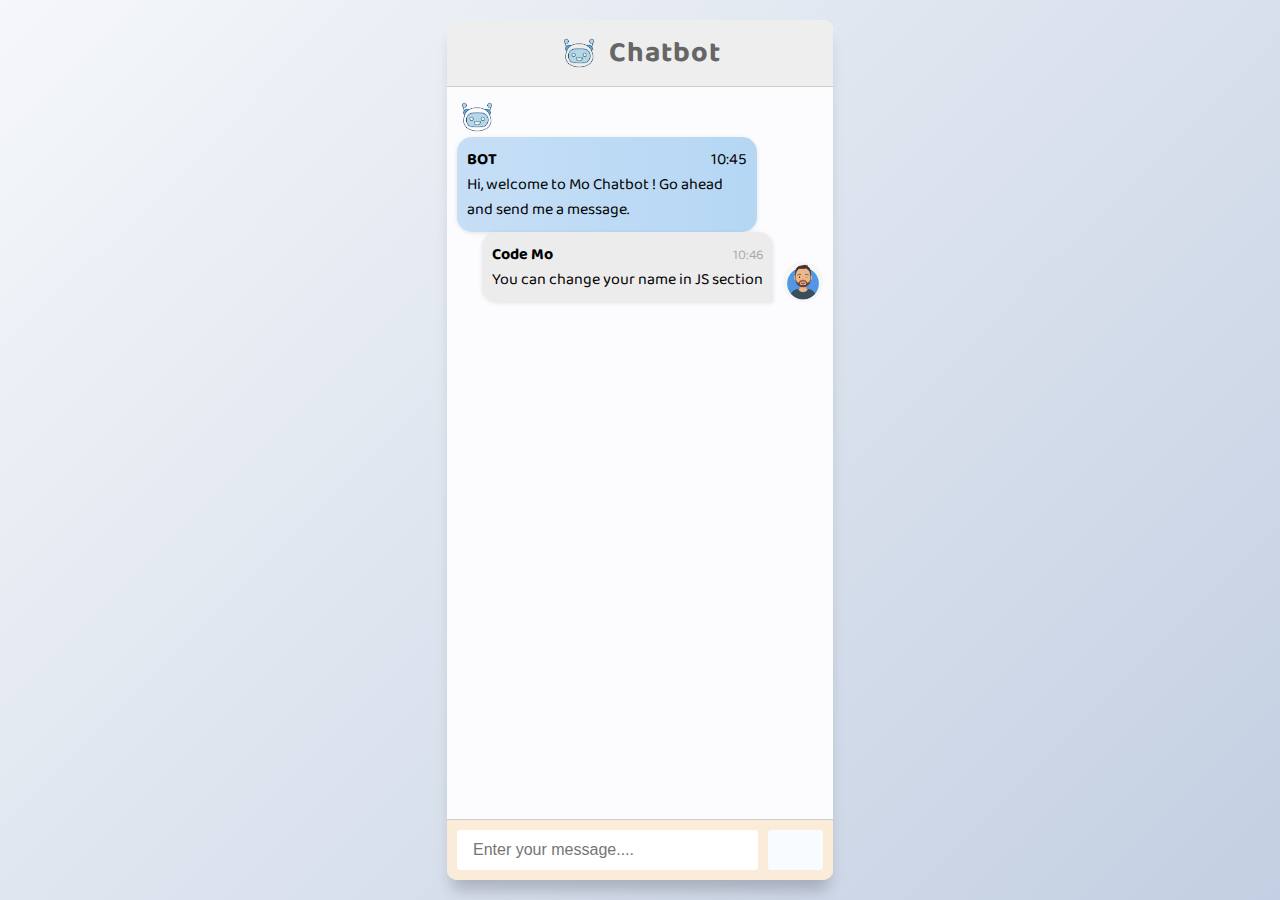
<file: index.html>
<!DOCTYPE html>
<html lang="en">
<head>
    <meta charset="UTF-8">
    <meta name="viewport" content="width=device-width, initial-scale=1.0">
    <title>Chatbox | Namrata Saikia</title>
    <link rel="stylesheet" href="style.css">
    <link rel="shortcut icon" href="bot-removebg-preview.png" type="image/x-icon">
</head>
<body>
    <section class="msger">
        <header class="msger-header">
            <div class="msger-header-title">
                <img src="bot-removebg-preview.png" alt="" srcset="">
                <p>Chatbot</p>
            </div>
        </header>
        <main class="msger-chat">
            <div class="msg-left-msg">
                <div class="msg-img" style="background-image: url(bot-removebg-preview.png);"></div>
                <div class="msg-bubble">
                    <div class="msg-info">
                        <div class="msg-info-name">BOT</div>
                        <div class="msg-info time">10:45</div>
                    </div>
                    <div class="msg-text">
                        Hi, welcome to Mo Chatbot ! Go ahead and send me a message.
                    </div>
                </div>
            </div>
            <div class="msg right-msg">
                <div class="msg-img" style="background-image: url(user.png);"></div>
                <div class="msg-bubble">
                    <div class="msg-info">
                        <div class="msg-info-name">Code Mo</div>
                        <div class="msg-info-time">10:46</div>
                    </div>
                    <div class="msg-text">
                        You can change your name in JS section
                    </div>
                </div>

            </div>
        </main>
        <form  class="msger-inputarea">
            <input type="text" class="msger-input" placeholder="Enter your message....">
              
            <button type="submit" class="msger-send-btn">
                
                <i class="fa fa-paper-plane"> </i>
            </button>
               
            
        </form>
    </section>
</body>
</html>
</file>
<file: style.css>
@import url("https://fonts.googleapis.com/css2?family=Baloo+2&display=swap");

:root {
    --body-bg: linear-gradient(135deg, #f5f7fa 0%, #c3cfe2 100%);
    --msger-bg: #fff;
    --left-msg-bg: linear-gradient(to right, hsl(209, 72%, 87%), #b5d7f4);
    --right-msg-bg: #ececec;
}

html {
    box-sizing: border-box;
}

*, *:before, *:after {
    margin: 0;
    padding: 0;
    box-sizing: inherit;
}

body {
    display: flex;
    justify-content: center;
    align-items: center;
    height: 100vh;
    background-image: var(--body-bg);
    font-family: "Baloo 2", cursive;
}

.msger {
    display: flex;
    flex-flow: column wrap;
    justify-content: space-between;
    width: 100%;
    max-width: 386px;
    margin: 20px;
    height: calc(100% - 40px);
    background: var(--msger-bg);
    box-shadow: 0 15px 15px -5px rgba(0, 0, 0, 0.2);
    border-radius: 10px;
    overflow: hidden;
}

.msger-header {
    display: flex;
    justify-content: center;
    align-items: center;
    padding: 10px;
    background: #eee;
    color: #666;
    border-bottom: 1px solid #ccc;
}

.msger-header-title {
    display: flex;
    align-items: center;
}

.msger-header-title img {
    height: 2.5rem;
    width: auto;
    margin-right: 10px;
}

.msger-header-title p {
    letter-spacing: 1px;
    font-size: 1.8rem;
    font-weight: bold;
}

.msger-chat {
    flex: 1;
    overflow-y: auto;
    padding: 10px;
    background-color: #fcfcfe;
}

.msger-chat::-webkit-scrollbar {
    width: 6px;
}

.msger-chat::-webkit-scrollbar-thumb {
    background: #bdbdbd;
    border-radius: 10px;
}

.msg {
    display: flex;
    align-items: flex-end;
    margin-bottom: 10px;
}

.msg:last-of-type {
    margin-bottom: 0;
}

.msg-img {
    width: 40px;
    height: 40px;
    margin-right: 10px;
    background-repeat: no-repeat;
    background-size: cover;
    background-position: center;
    border-radius: 50%;
}

.msg-bubble {
    max-width: 300px;
    padding: 10px;
    border-radius: 15px;
    background: var(--left-msg-bg);
    box-shadow: 0 1px 4px rgba(0, 0, 0, 0.1);
}

.msg-info {
    display: flex;
    justify-content: space-between;
    align-items: center;
}

.msg-info-name {
    margin-right: 10px;
    font-weight: bold;
}

.msg-info-time {
    font-size: 0.85rem;
    color: #aaa;
}

.left-msg .msg-bubble {
    color: #fff;
    border-bottom-left-radius: 0;
}

.right-msg {
    flex-direction: row-reverse;
}

.right-msg .msg-bubble {
    background: var(--right-msg-bg);
    color: #000;
    border-bottom-right-radius: 0;
}

.right-msg .msg-img {
    margin-left: 10px;
    margin-right: 0;
}

.msger-inputarea {
    display: flex;
    padding: 10px;
    background: #fbebd9;
    border-top: 1px solid #ccc;
}

.msger-inputarea * {
    padding: 10px;
    border: none;
    border-radius: 3px;
    font-size: 1rem;
   
}

.msger-input {
    flex: 1;
    background: #fff;
    outline: none;
    border: 1px solid rgba(255, 255, 255, 0.7);
    padding-left: 15px;
}

.msger-send-btn {
    margin-left: 10px;
    background: #f8fcff;
    color: #fff;
    font-size: 1.5rem;
    cursor: pointer;
    display: flex;
    align-items: center;
    justify-content: center;
    padding: 0 15px;
    transition: background 0.3s;
}

.msger-send-btn:hover {
    background: #0e1820;
}

.fa-paper-plane {
    margin-left: 5px;
}
</file>
